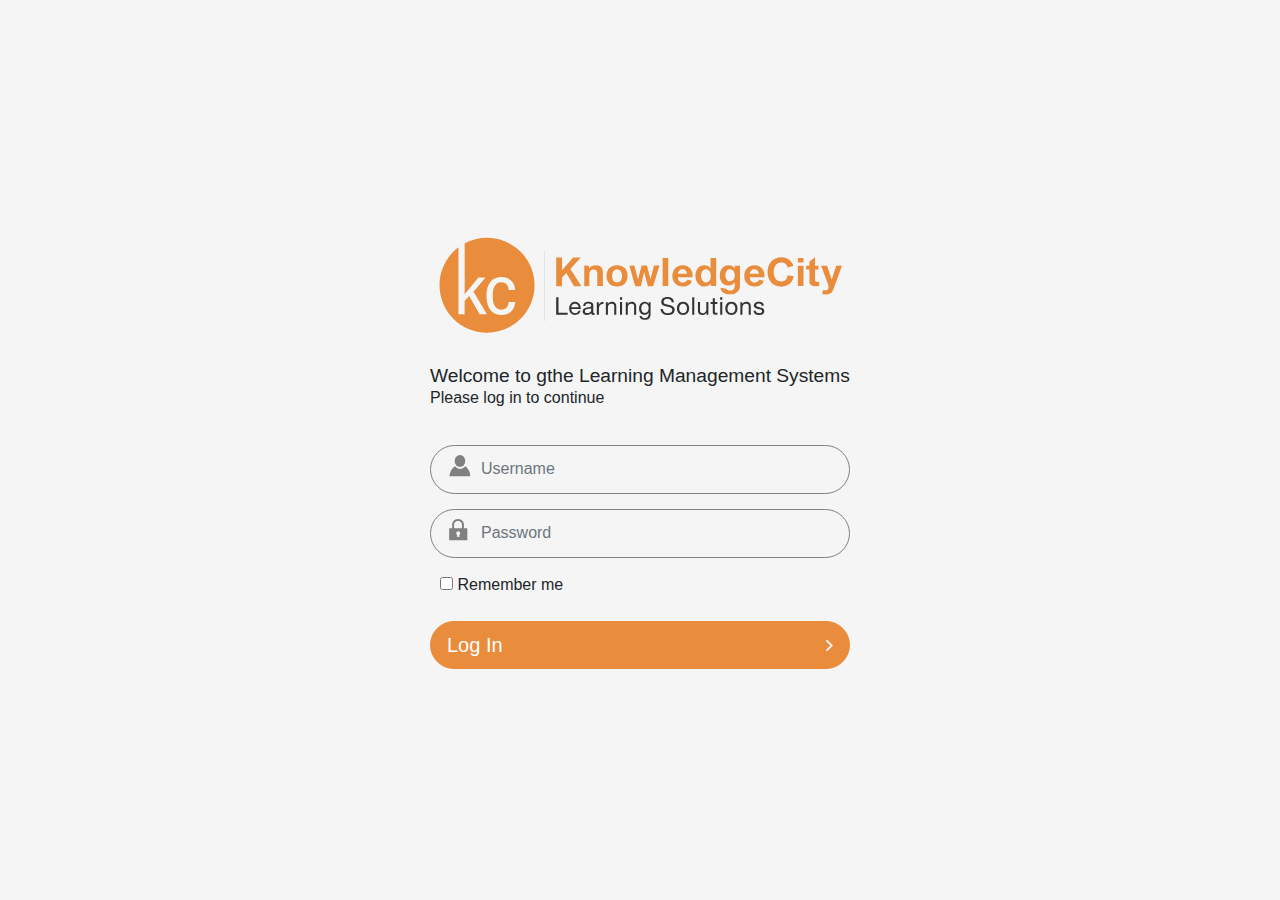
<file: knowledgecity/index.html>
<!doctype html>
<html lang="en">
  <head>
    <!-- Required meta tags -->
    <meta charset="utf-8">
    <meta name="viewport" content="width=device-width, initial-scale=1, shrink-to-fit=no">

    <!-- Bootstrap CSS -->
    <link rel="stylesheet" href="https://stackpath.bootstrapcdn.com/bootstrap/4.5.2/css/bootstrap.min.css" integrity="sha384-JcKb8q3iqJ61gNV9KGb8thSsNjpSL0n8PARn9HuZOnIxN0hoP+VmmDGMN5t9UJ0Z" crossorigin="anonymous">
    <link rel="stylesheet" href="https://maxcdn.bootstrapcdn.com/font-awesome/4.7.0/css/font-awesome.min.css" crossorigin="anonymous">
    <link href="css/signin.css" rel="stylesheet">
    <title>LMS</title>
  </head>
  <body>
    <form class="form-signin needs-validation" action="Api/auth.php" id="signinForm">
        <img class="mb-4" src="src/Logo.svg" alt="">
        <div class="tilte-login">
          <p style="font-size: 1.2rem;">Welcome to gthe Learning Management Systems</p>
          <p>Please log in to continue</p>
        </div>
        <div class="input-group">
          <span>
            <i class="icon-username" aria-hidden="true"></i>
          </span>
          <input type="text" id="inputUsername" class="form-control" placeholder="Username" required />
        </div>
        <div class="input-group">
          <span>
            <i class="icon-password" aria-hidden="true"></i>
          </span>
          <input type="password" id="inputPassword" class="form-control" placeholder="Password" required />
        </div>
        <div class="checkbox mb-3">
          <label>
            <input type="checkbox" id="rememberMe" value="0"> Remember me
          </label>
        </div>
        <button class="btn btn-lg btn-orange btn-block text-left" type="submit">Log In <span class="pull-right"><i class="fa fa-angle-right"></i></span></button>
      </form>

    <!-- Optional JavaScript -->
    <!-- jQuery first, then Popper.js, then Bootstrap JS -->
    <script src="https://code.jquery.com/jquery-3.5.0.js"></script>
    <script src="https://cdn.jsdelivr.net/npm/popper.js@1.16.1/dist/umd/popper.min.js" integrity="sha384-9/reFTGAW83EW2RDu2S0VKaIzap3H66lZH81PoYlFhbGU+6BZp6G7niu735Sk7lN" crossorigin="anonymous"></script>
    <script src="https://stackpath.bootstrapcdn.com/bootstrap/4.5.2/js/bootstrap.min.js" integrity="sha384-B4gt1jrGC7Jh4AgTPSdUtOBvfO8shuf57BaghqFfPlYxofvL8/KUEfYiJOMMV+rV" crossorigin="anonymous"></script>
    <script src="js/js.cookie.js"></script>
    <script src="js/signin.js"></script>
  </body>
</html>
</file>
<file: knowledgecity/css/signin.css>
html,
body {
  height: 100%;
}

body {
  display: -ms-flexbox;
  display: flex;
  -ms-flex-align: center;
  align-items: center;
  padding-top: 40px;
  padding-bottom: 40px;
  background-color: #f5f5f5;
}

.form-signin {
  width: 100%;
  max-width: 450px;
  padding: 15px;
  margin: auto;
}
.form-signin .checkbox {
  font-weight: 400;
}
.form-signin .form-control {
  position: relative;
  box-sizing: border-box;
  height: auto;
  padding: 10px 0px;
  font-size: 16px;
}
.form-signin .form-control:focus {
  z-index: 2;
}

.form-rounded {
  border-radius: 1rem;
}

input{
  border:none !important;
  background-color: transparent !important;
}
input:focus,
select:focus,
textarea:focus,
button:focus {
    outline: none !important;
}

.input-group{
  border: 1px gray solid;
  border-radius: 2rem;
  margin: 15px 0px;
}

.input-group span {
  margin-left: 10px;
}

.icon-username {
  display: inline-block;
  height: 40px;
  width: 40px;
  background-image: url(/knowledgecity/src/user.svg);
}

.icon-password {
  display: inline-block;
  height: 40px;
  width: 40px;
  background-image: url(/knowledgecity/src/password.svg);
}

.checkbox {
  margin-left: 10px;
}

.tilte-login p {
  margin-bottom: -5px;
}

.tilte-login {
  margin-bottom: 40px;
}

.btn-orange {
  color: #fff;
  background-color: #e98c3b;
  border-color: #e98c3b;
  border-radius: 2rem;
}
</file>
